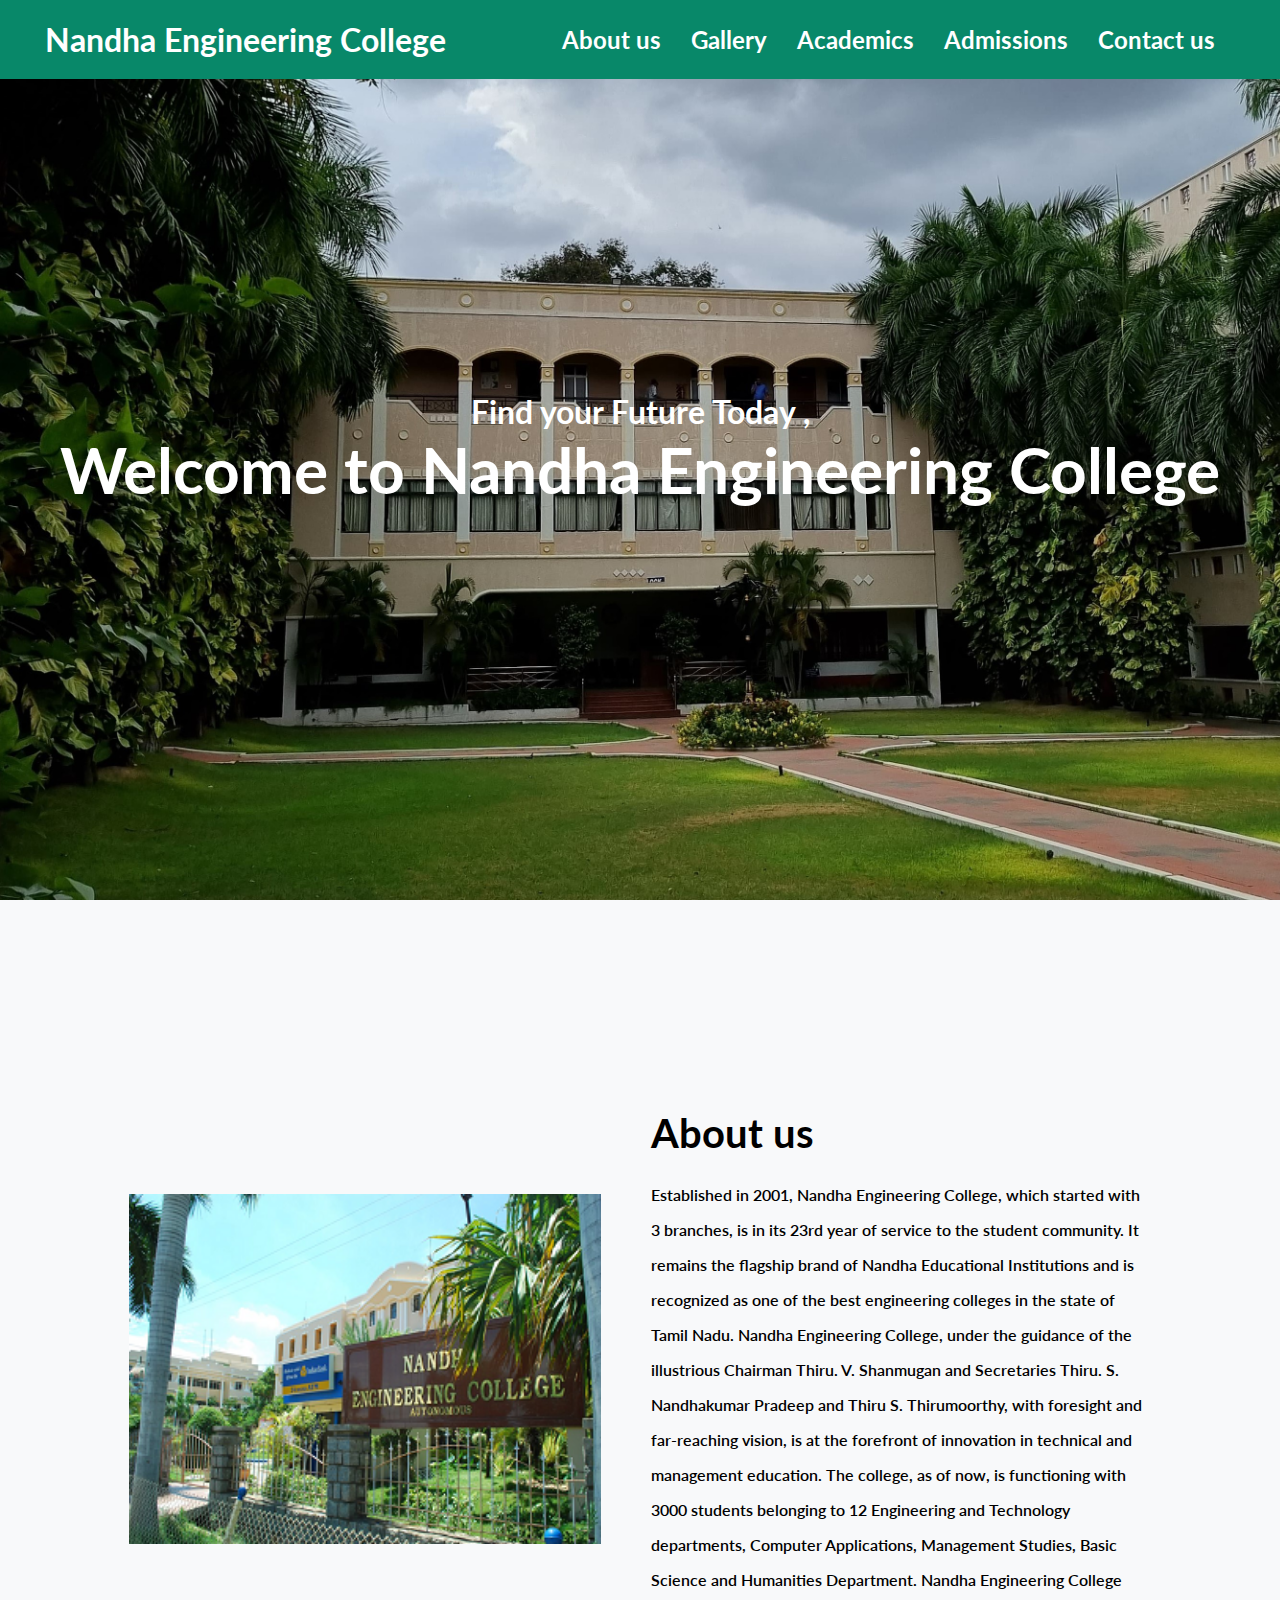
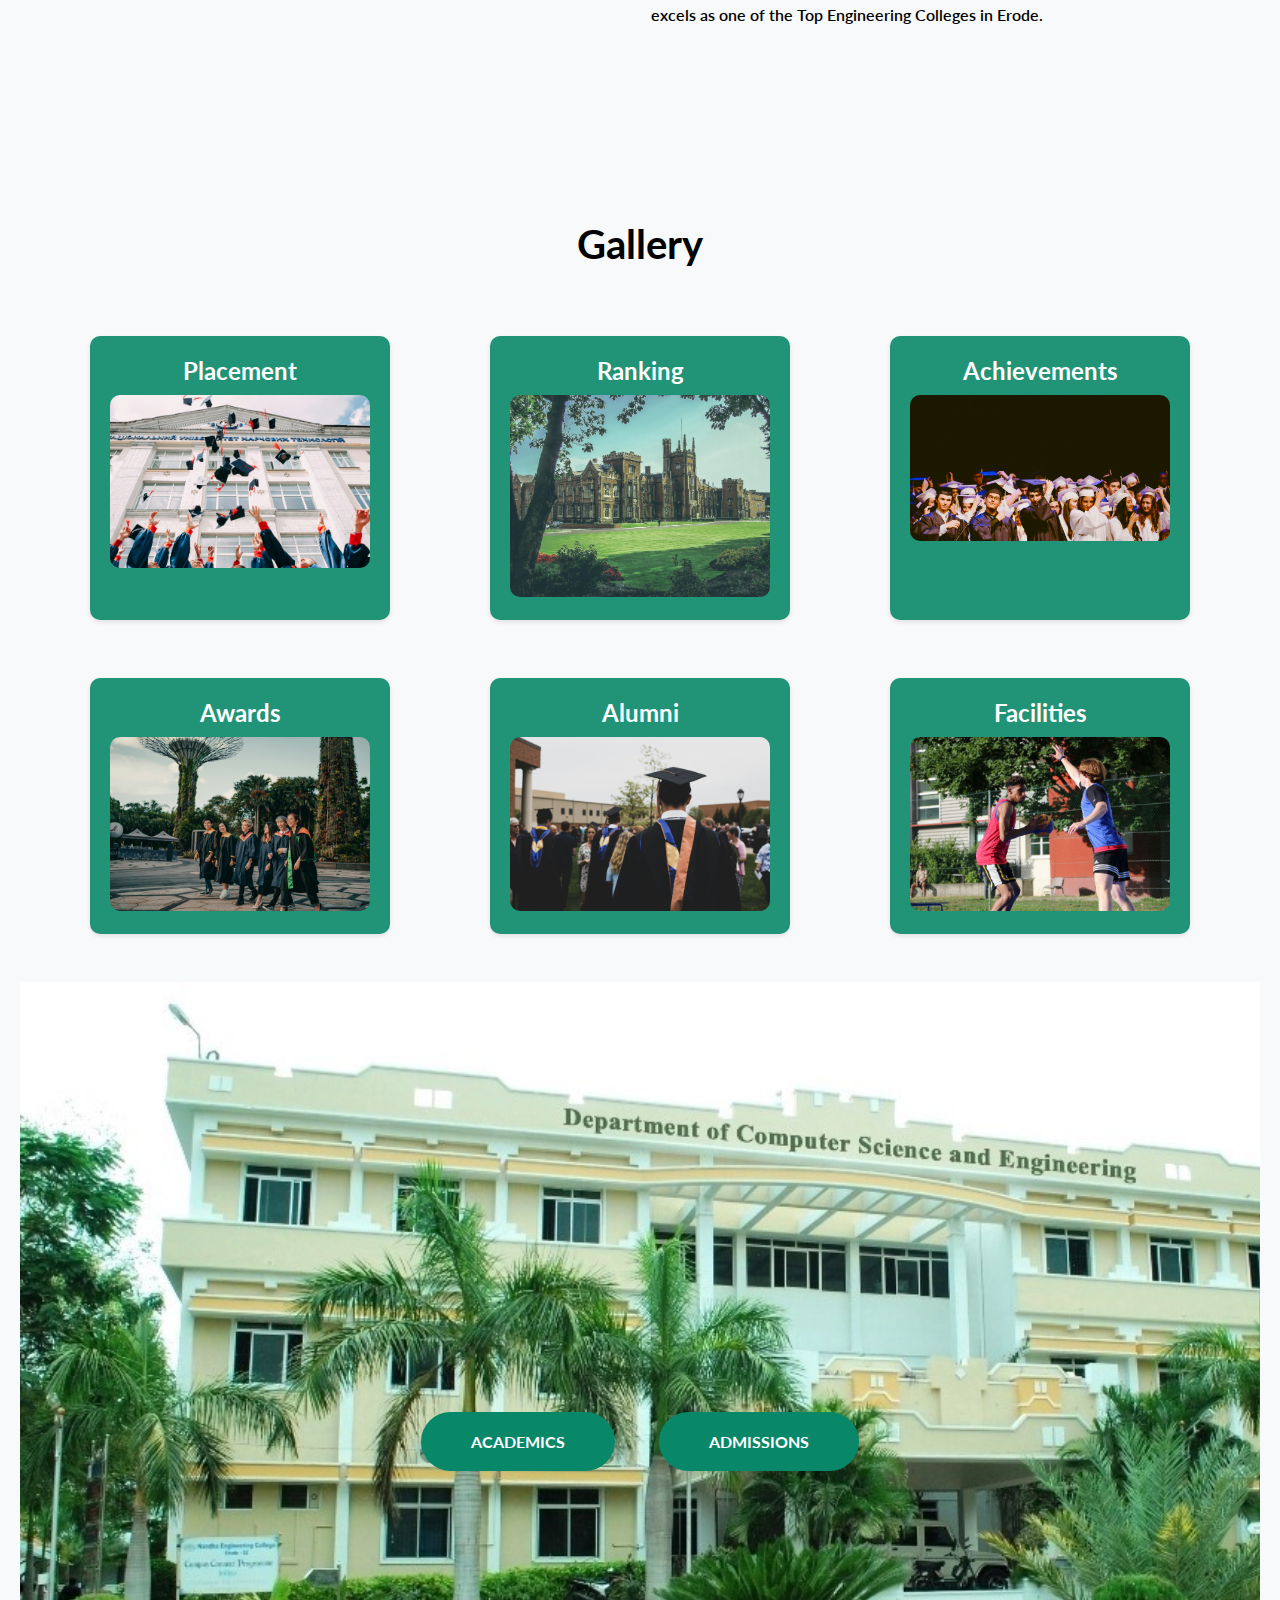
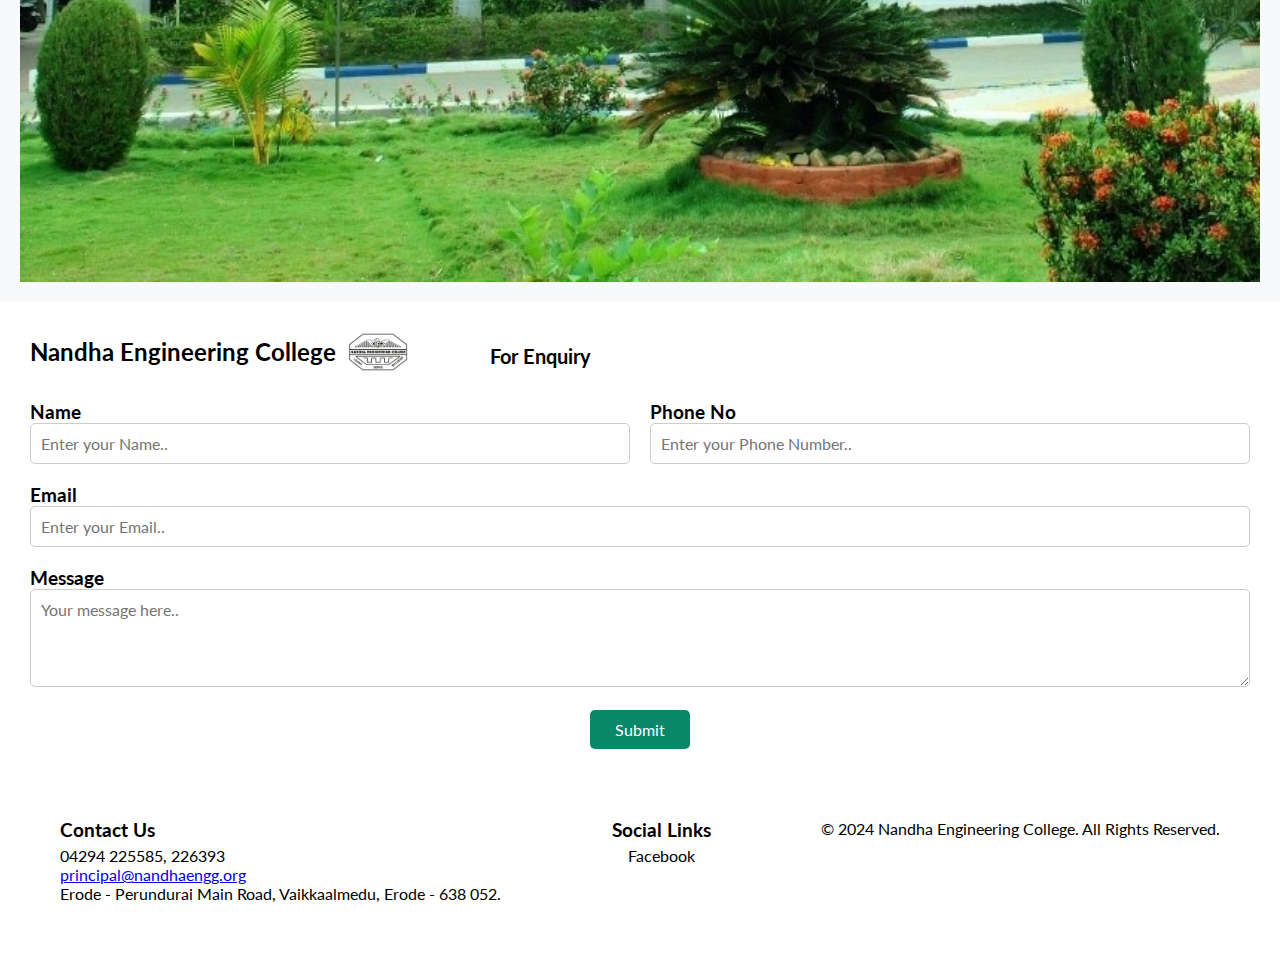
<file: index.html>
<!DOCTYPE html>
<html lang="en">
  <head>
    <meta charset="UTF-8" />
    <meta name="viewport" content="width=device-width, initial-scale=1.0" />
   
    <link rel="preconnect" href="https://fonts.googleapis.com">
    <link rel="preconnect" href="https://fonts.gstatic.com" crossorigin>
    <link rel="stylesheet" href="https://cdnjs.cloudflare.com/ajax/libs/font-awesome/6.5.2/css/all.min.css" integrity="sha512-SnH5WK+bZxgPHs44uWIX+LLJAJ9/2PkPKZ5QiAj6Ta86w+fsb2TkcmfRyVX3pBnMFcV7oQPJkl9QevSCWr3W6A==" crossorigin="anonymous" referrerpolicy="no-referrer" />
    <link rel="stylesheet" href="https://fonts.googleapis.com/css2?family=Lato:wght@400;700&display=swap">
    <link rel="stylesheet" href="bc.css" />
  </head>
  <title >Nandha Engineering College</title>
  <body>
    <div class="full-screen">
      <div class="header-content" id="header-content">
          <div class="pop-head">
              <div class="logo" id="header-logo">
                  <h1 id="app-development-title">Nandha Engineering College</h1>
              </div>
          </div>
          <nav>
              <ul id="nav-links" class="nav-links">
                  <li><a href="#about-us">About us</a></li>
                  <li><a href="#gallery">Gallery</a></li>
                  <li><a href="#admissions">Academics</a></li>
                  <li><a href="#admissions">Admissions</a></li>
                  <li><a href="#contactus">Contact us</a></li>
              </ul>
          </nav>
          
      </div>
  </div>
<!-- ----------------- -->


    <!-- ///////// -->

    <div class="hero">
      <div class="hero-text">
        <h1>Find your
          Future Today , <br>
          <span style="font-size: 2em;">Welcome to Nandha 
            Engineering College</span></h1>
      </div>
    </div>
    <main>
      <section class="contentt" id="about-us">
        <div class="image-container">
          <img src="images/Rectangle 1368.png" alt="Consulting Illustration" />
        </div>
        <div class="text-container" >
          <h2 >About us</h2>
          <p>
            Established in 2001, Nandha Engineering College, which started with 3 branches, is in its 23rd year of service to the student community. It remains the flagship brand of Nandha Educational Institutions and is recognized as one of the best engineering colleges in the state of Tamil Nadu.
            Nandha Engineering College, under the guidance of the illustrious Chairman Thiru. V. Shanmugan and Secretaries Thiru. S. Nandhakumar Pradeep and Thiru S. Thirumoorthy, with foresight and far-reaching vision, is at the forefront of innovation in technical and management education.
            The college, as of now, is functioning with 3000 students belonging to 12 Engineering and Technology departments, Computer Applications, Management Studies, Basic Science and Humanities Department. Nandha Engineering College excels as one of the Top Engineering Colleges in Erode.
        
          </p>
        </div>
      </section>

      <section id="gallery">
        <div class="container-btm">
          <h1>Gallery</h1> <br><br>
          <div class="trend-card">
              <div class="trend">
                  <h2>Placement</h2>
                  <img src="images/img1.jpg" alt="Digital Disruption">
                  
              </div>
              <div class="trend">
                  <h2>Ranking</h2>
                  <img src="images/img2.jpg" alt="Ecosystem Strategies">
              </div>
              <div class="trend">
                  <h2>Achievements</h2>
                  <img src="images/img3.jpg" alt="AI-Powered Insights">
              </div>
          </div>
          <br>
          <br>
          <div class="trend-card">
            <div class="trend">
                <h2>Awards</h2>
                <img src="images/img4.jpg" alt="Digital Disruption">
            </div>
            <div class="trend">
                <h2>Alumni</h2>
                <img src="images/img5.jpg" alt="Ecosystem Strategies">
            </div>
            <div class="trend">
                <h2>Facilities</h2>
                <img src="images/img6.jpg" alt="AI-Powered Insights">
            </div>
        </div>
      </div>
      </section><br><br>
      <section class="AandA" id="admissions">
        <div class="navigation" >
          <div class="nav-item" onclick="location.href='academics.html'">Academics</div>
          <div class="nav-item" onclick="location.href='admissions.html'">Admissions</div>
        </div>
      </section>

    </main>

    <div class="main-container" id="contactus">
      <div class="contact-form-container">
        <div class="header-form">
          <div class="company-info">
            <div class="company-logo">
              <h1>Nandha Engineering College</h1> &nbsp; &nbsp; 
              <img
              src="images/download.png"
              alt="Company Logo"
            />
            </div>
        
          </div>
          <div class="enquiry-title">
            <h2>For Enquiry</h2>
          </div>
        </div>
        <form class="contact-form">
          <div class="form-group"><h3>Name</h3>
            <input
              type="text"
              id="fullName"
              name="fullName"
              placeholder="Enter your Name.."
            />
          </div>
          <div class="form-group"><h3>Phone No</h3>
            <input
              type="tel"
              id="phoneNumber"
              name="phoneNumber"
              placeholder="Enter your Phone Number.."
            />
          </div>
          <div class="form-group"><h3>Email</h3>
            <input
              type="email"
              id="email"
              name="email"
              placeholder="Enter your Email.."
            />
          </div>
          <div class="form-group"><h3>Message</h3>
            <textarea
              id="message"
              name="message"
              placeholder="Your message here.."
              rows="4"
            ></textarea>
          </div>
          
        </form>
        <center>
          <button type="submit">Submit</button>
        </center>
      </div>
   </div>
  </div>


  <footer class="site-footer">
    <div class="contact-section">
        <h3>Contact Us</h3>
        <p>04294 225585, 226393</p>
        <p><a href="mailto:principal@nandhaengg.org">principal@nandhaengg.org</a></p>
        <p>Erode - Perundurai Main Road, Vaikkaalmedu, Erode - 638 052.</p>
    </div>
    <div class="social-section">
        <h3>Social Links</h3>
        <p><a href="https://www.facebook.com" target="_blank">Facebook</a></p>
    </div>
    <p>&copy; 2024 Nandha Engineering College. All Rights Reserved.</p>
</footer>

   
  </body>
</html>
</file>
<file: bc.css>
* {
    margin: 0;
    padding: 0;
    font-family: 'Lato', sans-serif;
  }
  * {
    margin: 0;
    padding: 0;
    box-sizing: border-box;
}

body {
    font-family: 'Lato', sans-serif;
    background-color: #ffffff;
}

.full-screen {
    background-color: #f0f0f0;
    position: fixed;
    width: 100%;
    margin-top: 0px;
    z-index: 1000;
}
.nav-links {
    list-style-type: none;
    margin: 0;
    padding: 0;
    display: flex;
}

.nav-links li {
    margin-right: 20px;
}

.nav-links li a {
    text-decoration: none;
    color: black;
    font-size: x-large;
    font-weight: bold;
    font-family: 'Lato', sans-serif;
    transition: color 0.3s;
}

/* header-content */
.header-content {
    background: #088869;
    padding: 15px 45px;
    color: white;
    display: flex;
    justify-content: space-between;
    align-items: center;
    width: 100%;
}
.header-content 
.nav-links li a{
    color:white;
}
.header-content .logo h1 {
    font-size: 2rem;
    font-weight: bold;
    font-family: 'Lato', sans-serif;
}

.header-content .popup {
    display: none;
}

.nav-links {
    display: flex;
    padding: 10px 0;
    position: relative;
    color: white;
    column-gap: 10px;
}

.nav-links ul {
    list-style: none;
    margin: 0;
    padding: 0;
    display: flex;
    justify-content: center;
}

.nav-links ul li {
    margin: 0 20px;
}

.nav-links ul li a {
    text-decoration: none;
    color: #333;
    font-weight: bold;
}
/* end */


/* form */
.main-container {
    display: flex;
    justify-content: center;
    align-items: center;
    background-color: #ffffff;
}

.contact-form-container {
    background-color: #ffffff;
    padding: 30px;
    width: 100%;
    max-width: 1380px;
    /* Added a max-width for better responsiveness */
    height: auto;
    /* Adjusted height to auto */
}

.header-form {
    display: flex;
    flex-direction: row;
    /* Changed to column for better stacking on smaller screens */
    align-items: center;
    margin-bottom: 20px;
}

.header-form h2 {
    width: 245px;
}

.company-info {
    display: flex;
    align-items: center;
    margin-bottom: 10px;
    /* Added margin for better spacing */
}

.company-logo img {
    width: 60px;
    margin-right: 10px;
}

.company-info h1 {
    font-size: 24px;
}

.enquiry-title h2 {
    font-size: 20px;
    text-align: center;
}

.contact-form {
    display: grid;
    grid-template-columns: 1fr 1fr;
    gap: 20px;
}

.contact-form .form-group {
    width: 100%;
}

.company-logo {
    display: flex;
    align-items: center;
}



.contact-form .form-group input,
.contact-form .form-group textarea {
    width: 100%;
    /* Adjusted to 100% for better responsiveness */
    padding: 10px 10px;
    border: 1px solid #ccc;
    border-radius: 5px;
    font-size: 16px;
}

.contact-form .form-group:nth-child(1) {
    grid-column: 1 / 2;
}

.contact-form .form-group:nth-child(2) {
    grid-column: 2 / 3;
}

.contact-form .form-group:nth-child(3),
.contact-form .form-group:nth-child(4) {
    grid-column: 1 / -1;
}

button {
    background-color: #088869;
    color: #ffffff;
    padding: 10px 20px;
    border: none;
    border-radius: 5px;
    font-size: 16px;
    cursor: pointer;
    width: 100px;
    /* Adjusted to 100% for better responsiveness */
    margin-top: 20px;

}

button:hover,.buttonn {
    background-color: #30dcb1;
    transition: background-color 0.3s ease;
}




/* Responsive Navigation */




  /* ///////////// */
  .hero {
    background-image: url(images/resized.jpg);
    color: white;
    padding: 100px 20px;
    height: 100vh;
    display: flex;
    align-items: center;
    justify-content: center;
    background-size: cover;
}

.hero-text {
    padding: 30px 30px;
    text-align: center;
    
}

.hero-text p{
  line-height: 50px;
  font-size: 1.5em;

}


main {
    padding: 20px;
    background-color: #f8f9fa;
}

.contentt {
  display: flex;
  flex-wrap: nowrap;
  align-items: center;
  justify-content: center;
  column-gap: 30px;
  height: 100vh;
}

.image-container {
   
    padding: 10px;
   
}

.image-container img {
    max-width: 200%;
    height: 350px;
    
    background-size: cover;
    
}

.text-container {
    
    padding: 10px;
    align-items:baseline;
    text-align: left;
    
}
.text-container p{
    line-height: 35px;
    font-weight: 600;
    width: 500px;
}
.text-container h2{
  margin-bottom: 20px;
  font-size: 2.5em;
  
}




/* ////////container bottom/////////// */



.container-btm {
  max-width: 1200px;
  margin: 0 auto;
  text-align: center;
  
}

.container-btm h1 {
  margin-bottom: 20px;
  font-size: 2.5em;
}

.trend-card {
  display: flex;
  flex-wrap: wrap;
  justify-content: center;
  gap: 80px;
}

.trend {
  background-color: #088869E5;
  border-radius: 10px;
  box-shadow: 0 2px 4px rgba(0, 0, 0, 0.1);
  margin: 10px;
  flex: 1;
  max-width: 300px;
  padding: 20px;
  text-align: center;
  justify-content: center;
}

.trend img {
  max-width: 100%;
  border-radius: 10px;
}

.trend h2 {
  color: #ffffff;
  font-size: 1.5em;
  margin-bottom: 10px;
}

.trend p {
  color: #ffffff;
  font-size: 1em;
  font-weight: 600;
}
/* ///////////// */


.navigation {
    margin-top: 20px;
  }
  
  .nav-item {
    display: inline-block;
    background: #088869;
    color: #fff;
    padding: 20px 50px;
    margin: 20px;
    border-radius: 30px;
    cursor: pointer;
    text-transform: uppercase;
    font-weight: bold;
    transition-duration: 0.3s;
  }
  
  .nav-item:hover {
    background: #3ac373;
  }
  
  .page-container {
    display: flex;
    text-align: center;
    padding: 40px;
    max-width: 800px;
    margin: 20px auto;
    flex-direction: column;
    flex-wrap: nowrap;
    align-items: center;
  }
  
  .page-container h1 {
    font-size: 2.5rem;
    color: #000000;
  }
  
  .page-container p {
    font-size: 1.2rem;
    color: #555;
    margin-top: 10px;
  }

  .AandA{
    display: flex;
    justify-content: center;
    align-items: center;
    height: 100vh;
    background-image:url(images/CSE_DEPT_PHOTO-1.jpg) ;
    background-size: cover;
  }


/* /////footer/////// */


    .site-footer{
    background-color: #ffffff;
    color: rgb(0, 0, 0);
    text-align: center;
    padding: 40px 60px;
    width: 100%;
    display: flex;
    justify-content: space-between;
    flex-wrap: nowrap;
    flex-direction: row;
        
    }
    
    .contact-section, .social-section {
        margin-bottom: 10px;
    }
    
    .contact-section h3, .social-section h3 {
        margin-bottom: 5px;
    }
    
    .contact-section p, .social-section p {
        margin: 0;
    }
    
    .social-section a {
        color: rgb(0, 0, 0);
        text-decoration: none;
    }
    
    .social-section a:hover {
        text-decoration: underline;
    }
    .contact-section{
        display: flex;
        flex-direction: column;
        align-items: flex-start;
    }
</file>
